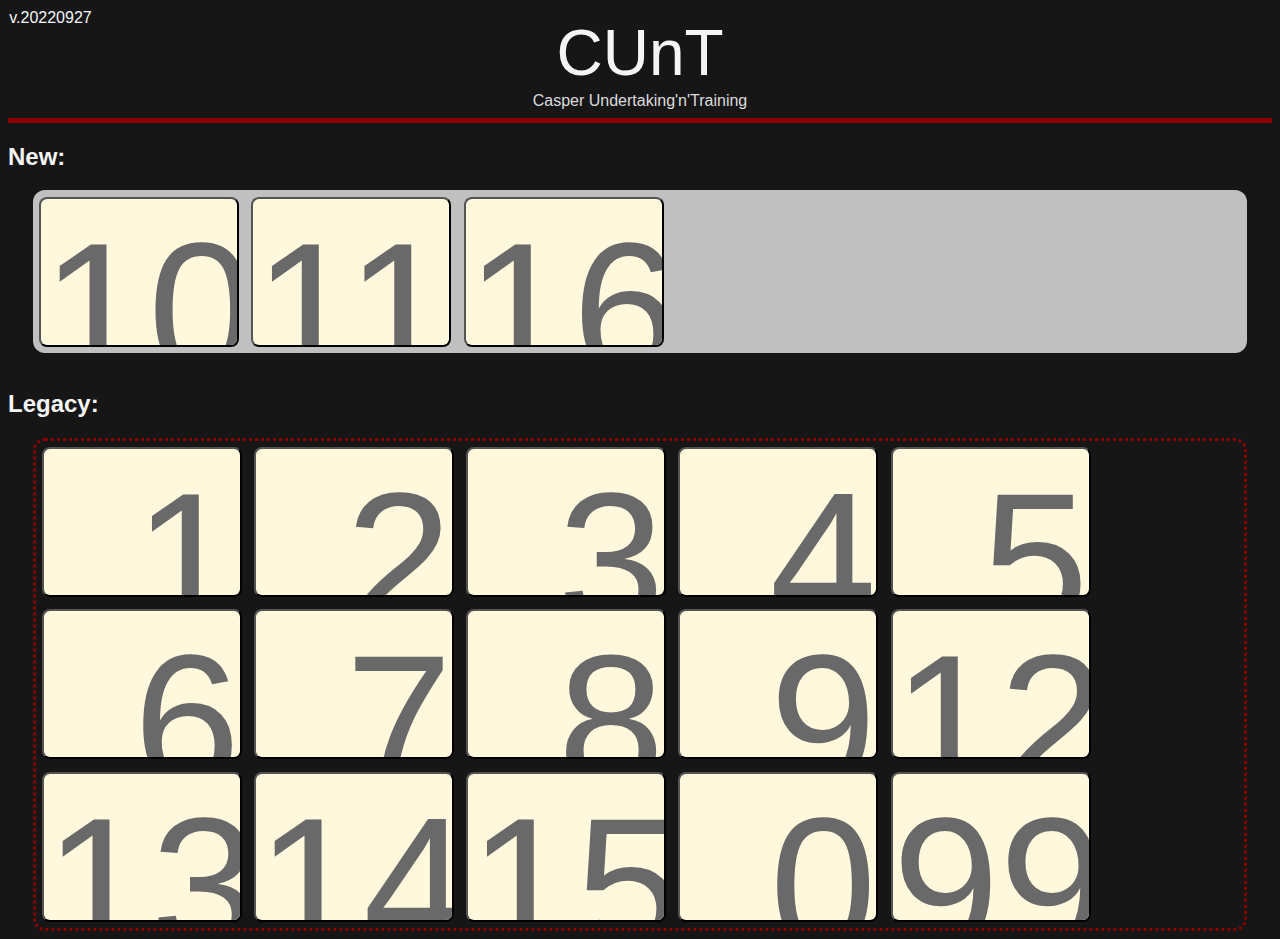
<file: index.html>
<!DOCTYPE html>

<html>
    <head>
        <meta charset="utf-8"/>
        <title>CUnT</title>
        
        <link rel="stylesheet" href=".\css\main.css">
        <link rel="stylesheet" href=".\css\index.css">
    </head>
	
	<body onload="loadContent()">
        <p style="position: absolute; margin: 0.1%">v.20220927</p>
        <div id="mainHeader">
            <p style="text-align: center; font-size: 400%; margin: 0.1% 0% 0.1% 0%; padding-top: 0.5%;">CUnT</p>
            <p style="text-align: center; font-size: 100%; margin: 0.1% 0% 0.1% 0%; padding-bottom: 0.5%; color:gainsboro">Casper Undertaking'n'Training</p>
        </div>
        <h2>New:</h2>            
        <div id="newScenarios" class="scenarios"></div>
        <div style="margin: 3% 0% 0% 0%"></div>
        <h2>Legacy:</h2>
        <div id="legacyScenarios" class="scenarios" style="border-style: dotted; border-color: darkred;background-color: #FFFFFF00;"></div>
    </body>

    <script src='./scripts/index.js'></script>
</html>
</file>
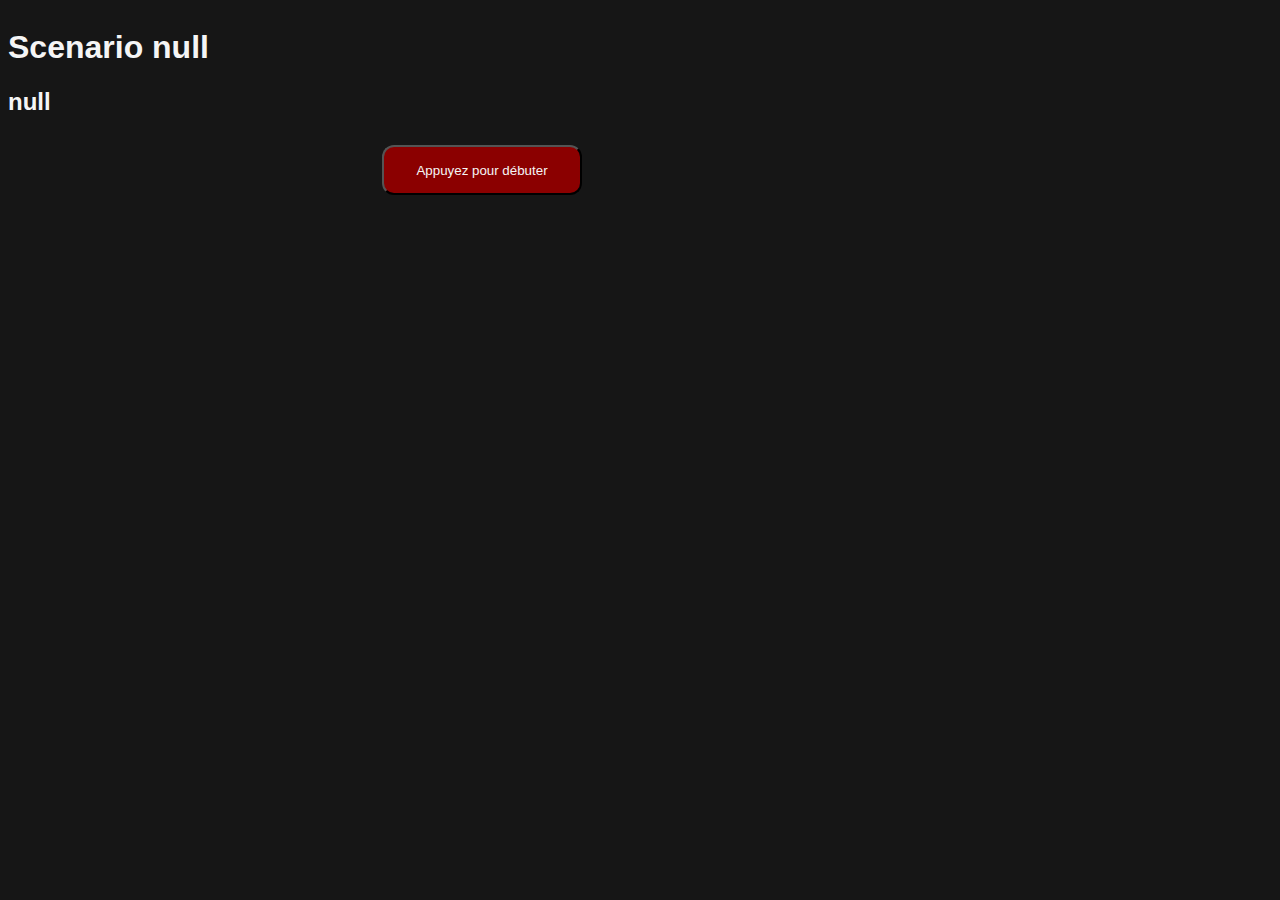
<file: scenario.html>
<!DOCTYPE html>

<html>
    <head>
        <meta charset="utf-8"/>
        <title>null</title>
        
        <link rel="stylesheet" href=".\css\main.css">
        <link rel="stylesheet" href=".\css\scenario.css">
    </head>
	
	<body onload="makePage()" style="display: flex; flex-direction: row;">
        <!--LEFT-->
        <div style="width: 75%;">
            <h1 id="scenarioTitle"></h1>
            <h2 id="situation" style="text-align: justify; overflow-wrap: break-word;">null</h2>

            <div id="startButtonCont" style="width: 100%; display: flex; justify-content: center">
                <button id="startButton" onclick="beginAnswer()" onmouseenter="mouseOverEmphasis(this)" onmouseleave="stopMouseOverEmphasis(this)">Appuyez pour débuter</button>
            </div>

            <div id="toAnswer">
                <h3 class="questionHeader">Question 1</h3>
                <p id="Q1">
                    null
                </p>
                <textarea class="answerBox" readonly="true"></textarea>
    
                <h3 class="questionHeader">Question 2</h3>
                <p id="Q2">
                    null
                </p>
                <textarea class="answerBox" readonly="true"></textarea>
    
                <h3 class="questionHeader">Question 3</h3>
                <p id="Q3">
                    null
                </p>
                <textarea class="answerBox" readonly="true"></textarea>
            </div>
        </div>

        <!--RIGHT-->
        <div style="width: 25%; display: flex; justify-content: center;">
            <div id="stats" style="width: 20%; visibility: collapse">
                <p id="timer" style="font-size: 250%; margin: 5% 0% 3% 0%">-:--</p>
                <p class="statItem" id="lastPerMin" ></p>
                <p class="statItem" id="bestPerMin"></p>
                <p class="statItem" id="meanPerMin"></p>
                <div id="resultBannerBar" style="visibility: collapse; width: 85%; border-width: 1px; border-style:dashed"></div>
                <p id="resultBanner" style="visibility: collapse; margin: 6% 0% 1% 0%; font-size: 150%">Résultat:</p>
                <p id="wordsPerMin"  style="visibility: collapse; font-size: 300%">NULL mots par minutes</p>
            </div>
        </div>
	</body>

    <script src='./scripts/scenario.js'></script>
</html>
</file>
